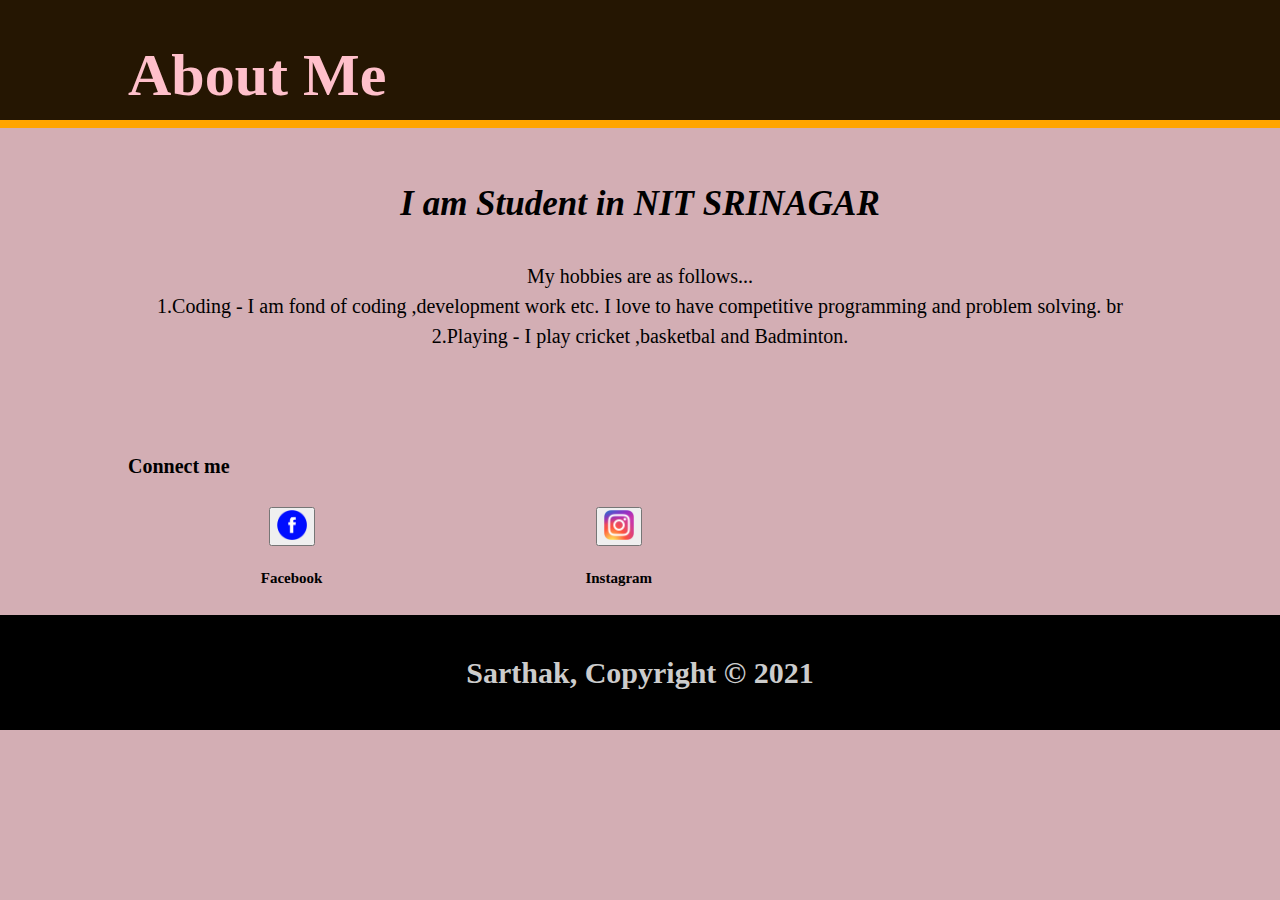
<file: about.html>
﻿<!DOCTYPE html>
<html lang="en">
<head>
  <meta charset="UTF-8">
  <meta http-equiv="X-UA-Compatible" content="IE=edge">
  <meta name="viewport" content="width=device-width, initial-scale=1.0">
  <meta name="description" content="About me page">
  <meta name="keywords" content="about me">
  <title>About Me</title>
  <link rel="stylesheet" href="style3.css">

</head>
<body>
  <header>
    <div class="container">
      <div id="branding">
        <h1>About Me</h1>
      </div>
    </div>
  </header>
    <section id="showcase">
      <div class="container">
        <h1>I am Student in NIT SRINAGAR</h1>
        <p>My hobbies are as follows... <br>
       1.Coding - I am fond of coding ,development work etc. I love to have competitive programming and problem solving. br
       2.Playing - I play cricket ,basketbal and Badminton.

    <!--  </div>
    
    </section>
    <section id="socialmedia">
      <div class="container"> -->
        <h2>Connect me</h2>
        <div class="box">
          <button type="submit" class="button-1">
            <img src="./img/facebook_logo.png" alt="">
          </button>
          <h3>Facebook</h3>
        </div>
        <div class="box">
          <button type="submit" class="button-2">
            <img src="./img/instagram.png" alt="">
          </button>
          <h3>Instagram</h3>
        </div>
      </div>
      <!-- <img src="./img/mb1.jpg" alt="eu"> -->
    </section>
      <footer>
        <p>Sarthak, Copyright &copy; 2021 </p>
      </footer>
 



</body>
</html>
</file>
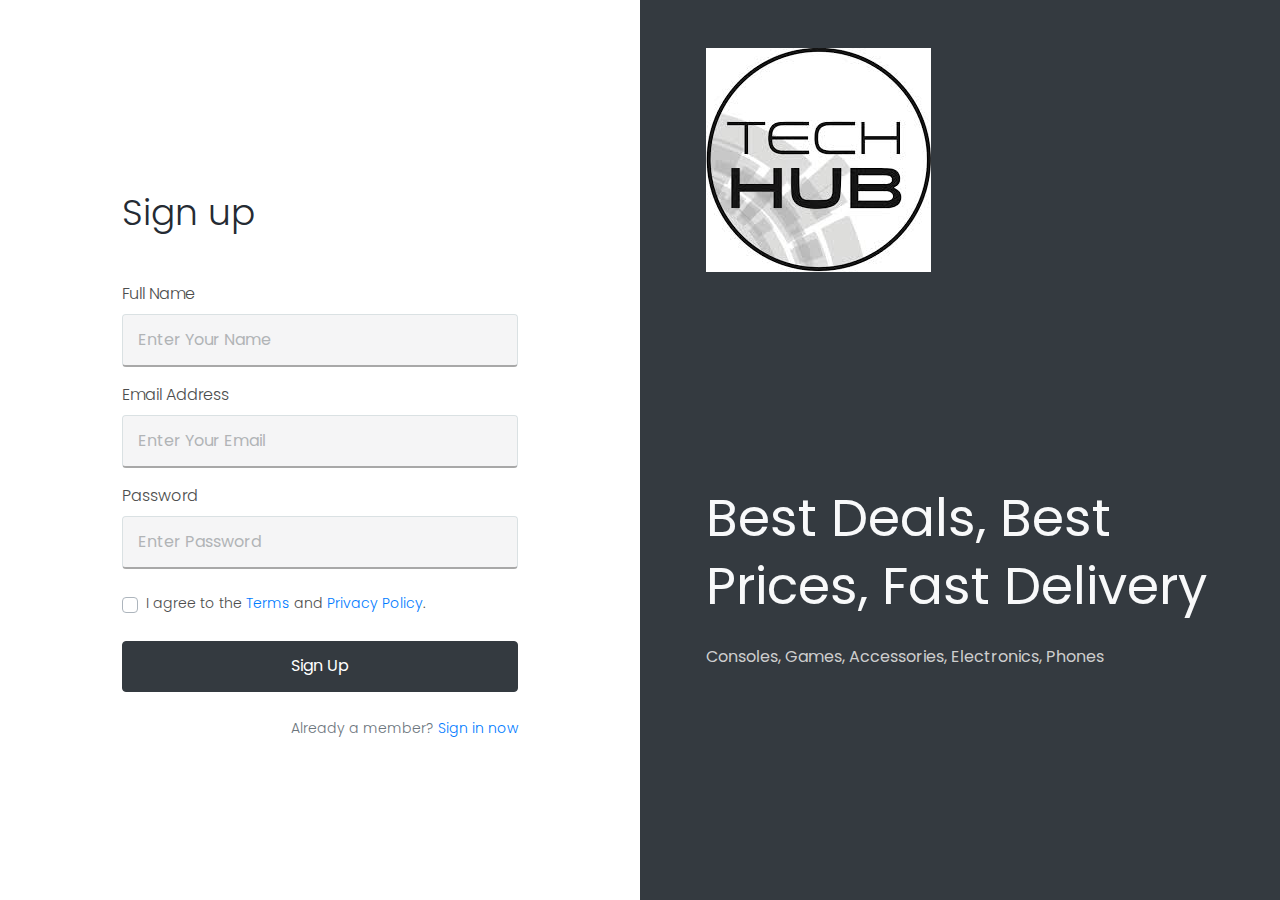
<file: register.html>
<html lang="en"><head>
    <meta charset="UTF-8">
    <meta http-equiv="X-UA-Compatible" content="IE=edge">
    <meta name="viewport" content="width=device-width, initial-scale=1, minimum-scale=1.0, shrink-to-fit=no">
    <link href="images/favicon.png" rel="icon">
    <title>Oxyy - Login and Register Form Html Template</title>
    <meta name="description" content="Login and Register Form Html Template">
    <meta name="author" content="harnishdesign.net">
    
    <!-- Web Fonts
    ========================= -->
    <link rel="stylesheet" href="https://fonts.googleapis.com/css?family=Poppins:100,200,300,400,500,600,700,800,900" type="text/css">
    
    <!-- Stylesheet
    ========================= -->
    <link rel="stylesheet" type="text/css" href="https://stackpath.bootstrapcdn.com/bootstrap/4.5.2/css/bootstrap.min.css">
    <link rel="stylesheet" type="text/css" href="https://stackpath.bootstrapcdn.com/font-awesome/4.7.0/css/font-awesome.min.css">
    <link rel="stylesheet" type="text/css" href="enhanced.css">
    <!-- Colors Css -->
    <link id="color-switcher" type="text/css" rel="stylesheet" href="#">
    </head>
    <body>
    <div id="main-wrapper" class="oxyy-login-register">
      <div class="container-fluid px-0">
        <div class="row no-gutters min-vh-100"> 
          <!-- Register Form
          ========================= -->
          <div class="col-md-6 d-flex flex-column align-items-center order-2 order-md-1">
            <div class="container pt-5">
              <div class="row">
                <div class="col-11 col-md-10 mx-auto">
                  
                </div>
              </div>
            </div>
            <div class="container my-auto py-5">
              <div class="row">
                <div class="col-11 col-md-10 col-lg-9 col-xl-8 mx-auto">
                  <h3 class="font-weight-300 text-9 mb-5">Sign up</h3>
                  <form id="registerForm" method="post">
                    <div class="form-group font-weight-300">
                      <label for="fullName">Full Name</label>
                      <input type="text" class="form-control bg-light" id="fullName" required="" placeholder="Enter Your Name">
                    </div>
                    <div class="form-group font-weight-300">
                      <label for="emailAddress">Email Address</label>
                      <input type="email" class="form-control bg-light" id="emailAddress" required="" placeholder="Enter Your Email">
                    </div>
                    <div class="form-group font-weight-300">
                      <label for="loginPassword">Password</label>
                      <input type="password" class="form-control bg-light" id="loginPassword" required="" placeholder="Enter Password">
                    </div>
                    <div class="form-group font-weight-300 mt-4">
                      <div class="form-check text-2 custom-control custom-checkbox">
                        <input id="agree" name="agree" class="custom-control-input" type="checkbox">
                        <label class="custom-control-label" for="agree">I agree to the <a href="#">Terms</a> and <a href="#">Privacy Policy</a>.</label>
                      </div>
                    </div>
                    <button class="btn btn-dark btn-block shadow-none font-weight-400 my-4" type="submit">Sign Up</button>
                  </form>
                  <p class="text-right text-2 text-muted font-weight-300">Already a member? <a class="btn-link font-weight-300" href="login-9.html">Sign in now</a></p>
                </div>
              </div>
            </div>
          </div>
          <!-- Register Form End --> 
          
          <!-- Welcome Text
          ========================= -->
          <div class="col-md-6 bg-dark order-1 order-md-2">
            <div class="container h-100 d-flex flex-column">
              <div class="row no-gutters">
                <div class="col-11 col-md-10 mx-auto">
                  <div class="logo mt-5 mb-5 mb-md-0"> <a class="d-flex" href="index.html" title="Oxyy"><img src="images/logo.png" alt="Oxyy"></a> </div>
                </div>
              </div>
              <div class="row no-gutters my-auto">
                <div class="col-11 col-md-10 mx-auto">
                  <h1 class="text-13 font-weight-400 mb-4 text-light">Best Deals, Best Prices, Fast Delivery</h1>
                  <p style="color: #cecece;">Consoles, Games, Accessories, Electronics, Phones</p>
                </div>
              </div>
            </div>
          </div>
          <!-- Welcome Text End --> 
        </div>
      </div>
    </div>
    
    <!-- Script --> 
    <script src="https://code.jquery.com/jquery-3.5.1.min.js" integrity="sha256-9/aliU8dGd2tb6OSsuzixeV4y/faTqgFtohetphbbj0=" crossorigin="anonymous"></script>
    <script src="https://stackpath.bootstrapcdn.com/bootstrap/4.5.2/js/bootstrap.min.js"></script> 
    <!-- <script src="https://cdnjs.cloudflare.com/ajax/libs/popper.js/2.6.0/umd/popper.min.js" integrity="sha512-BmM0/BQlqh02wuK5Gz9yrbe7VyIVwOzD1o40yi1IsTjriX/NGF37NyXHfmFzIlMmoSIBXgqDiG1VNU6kB5dBbA==" crossorigin="anonymous"></script> -->
    <!-- Style Switcher --> 
    <!-- <script src="js/switcher.min.js"></script>  -->
    <!-- <script src="js/theme.js"></script> -->
    
    </body></html>
</file>
<file: style3.css>
body { 
  font-family:Georgia, 'Times New Roman', Times, serif;
  font-size: 30px;
  line-height: 1.5;
  padding: 0;
  margin: 0;
  background-color: rgb(211, 174, 180);
  
}
.container {
  width: 80%;
  margin: auto;
  overflow: hidden;
}
/*header*/
header {
  background-color: rgb(37, 22, 2);
  color: pink;
  padding-top: 30px;
  min-height: 70px;
  border-bottom: orange 8px solid;
}
h1{
  text-align: center;
}
header a{
  color: white;
  text-decoration: none;
  text-transform: uppercase;
  font-size: 16px;
}
header ul{
  margin: 0;
  padding: 0;
 
}
header li{
  float: left;
  display: inline;
  padding: 0 50px 0 100px;
  list-style: none;
  
}
img{
  height: 10px;
}
header #branding{
  float: left;
}
header #branding h1{
  margin: 0;
}
header .current a{
  color: #e8491d;
  font-weight: bold;
}
header a:hover{
  color: #cccccc;
  font-weight: bold;
}

/*showcase*/
#showcase{
  min-height: 400px;
  
 /* background-image: justify;*/
  text-align: center;
  /*color: #cccccc;*/
 display: flex;

}
#showcase h1{
  margin-top: 50px;
  font-size: 35px;
  margin-bottom: 30px;
  font-style: oblique;
}
#showcase p{
  font-size: 20px;
  font-style: normal;
}
#showcase img{
  height: 24%;
 width: 24%;
}

/*#socialmedia{
margin-top: 20px;
}*/
/*#socialmedia*/ 
#showcase .box{
  float: left;
  text-align: center;
  width: 30%;
  padding: 10px;
  margin: unset;
}
/*#socialmedia */
#showcase .box img{
  width: 30px;
  height: 30px;
}
#showcase h2{
  text-align: left;
  font-size: 20px;
  margin-top: 100px;
}
#showcase h3{
  font-size: 15px;
}

footer {
  padding: 5px;
  margin-top: 0px;
  color: #cccccc;
  background-color: black;
  text-align: center;
  font-weight: bold;
}
</file>
<file: enhanced.css>
/*===========================================================

   Template Name: Oxyy - Login and Register Form Html Templates
   Author: Harnish Design
   Template URL: http://demo.harnishdesign.net/html/oxyy
   Author URL: https://themeforest.net/user/harnishdesign
   File Description : Main css file of the template
	
=================================================
  Table of Contents
=================================================

	1. Basic
	2. Helpers Classes
	3. Layouts
	4  Elements
		4.1 Hero Background
		4.2 Nav
		4.3 Tabs
		4.4 Video Play button
	5 Social Icons
	6 Extra
		6.1 Form
		6.2 Form Dark
		6.3 Form Border
		6.4 Form Border Light
		6.5 Vertical Multilple input group
		6.6 Other Bootstrap Specific

=======================================================*/
/* =================================== */
/*  1. Basic Style 
/* =================================== */
body, html {
    height: 100%;
  }
  
  body {
    background: #f1f3f6;
    color: #4c4d4d;
    font-family: "Poppins", sans-serif;
  }

input{
  border-bottom: solid 2px #00000057 !important;
}

  /*-------- Preloader --------*/
  
  @keyframes lds-ellipsis1 {
    0% {
      transform: scale(0);
    }
    100% {
      transform: scale(1);
    }
  }
  @keyframes lds-ellipsis3 {
    0% {
      transform: scale(1);
    }
    100% {
      transform: scale(0);
    }
  }
  @keyframes lds-ellipsis2 {
    0% {
      transform: translate(0, 0);
    }
    100% {
      transform: translate(24px, 0);
    }
  }
  form {
    padding: 0;
    margin: 0;
    display: inline;
  }
  
  img {
    vertical-align: inherit;
  }
  
  a, a:focus {
    color: #007bff;
    -webkit-transition: all 0.2s ease;
    transition: all 0.2s ease;
  }
  
  a:hover, a:active {
    color: #006adb;
    text-decoration: none;
    -webkit-transition: all 0.2s ease;
    transition: all 0.2s ease;
  }
  
  a:focus, a:active,
  .btn:active:focus,
  .btn:focus,
  button:focus,
  button:active {
    outline: none;
  }
  
  p {
    line-height: 1.8;
  }
  
  h1, h3 {
    color: #252b33;
    font-family: "Poppins", sans-serif;
  }
  
  /* =================================== */
  /*  2. Helpers Classes
  /* =================================== */
  /* Box Shadow */
  
  /* Border Radius */
  
  /* Border Size */
  
  /* Text Size */
  .oxyy-login-register .text-2 {
    font-size: 14px !important;
    font-size: 0.875rem !important;
  }
  .oxyy-login-register .text-9 {
    font-size: 36px !important;
    font-size: 2.25rem !important;
  }
  .oxyy-login-register .text-13 {
    font-size: 3.25rem !important;
  }
  @media (max-width: 1200px) {
    .oxyy-login-register .text-13 {
      font-size: calc(1.45rem + 2.4vw)  !important;
    }
  }
   .oxyy-login-register .text-13 {
    line-height: 1.3;
  }
  
  /* Line height */
  
  /* Font Weight */
  .oxyy-login-register .font-weight-300 {
    font-weight: 300 !important;
  }
  .oxyy-login-register .font-weight-400 {
    font-weight: 400 !important;
  }
  
  /* Opacity */
  
  /* Background light */
  
  /* Background Dark */
  .oxyy-login-register hr {
    border-top: 1px solid rgba(16, 85, 96, 0.1);
  }
  
  /* =================================== */
  /*  3. Layouts
  /* =================================== */
  #main-wrapper.oxyy-login-register {
    background: #fff;
  }
  @media (min-width: 1200px) {
    .oxyy-login-register .container {
      max-width: 1170px !important;
    }
  }
  
  /* =================================== */
  /*  4. Elements
  /* =================================== */
  /*=== 4.1 Hero Background ===*/
  
  /* 4.2 Nav */
  
  /*=== 4.3 Tabs ===*/
  
  /* 4.4 Video Play button */
  
  /* =================================== */
  /*  5. Social Icons
  /* =================================== */
  
  /* =================================== */
  /*  6. Extras
  /* =================================== */
  /* 6.1 Form */
  .oxyy-login-register .form-control {
    border-color: #dae1e3;
    font-size: 16px;
    color: #656565;
  }
  .oxyy-login-register .form-control.bg-light {
    background-color: #f5f5f6 !important;
  }
  .oxyy-login-register .form-control.border-light {
    border-color: #f5f5f6 !important;
  }
  .oxyy-login-register .form-control:not(.form-control-sm) {
    padding: .810rem .96rem;
    height: inherit;
  }
  .oxyy-login-register .form-control:focus {
    -webkit-box-shadow: 0 0 5px rgba(128, 189, 255, 0.5);
    box-shadow: 0 0 5px rgba(128, 189, 255, 0.5);
    border-color: #80bdff !important;
  }
  .oxyy-login-register .form-control::-webkit-input-placeholder {
    color: #b1b4b6;
  }
  .oxyy-login-register .form-control:-moz-placeholder {
    /* FF 4-18 */
    color: #b1b4b6;
  }
  .oxyy-login-register .form-control::-moz-placeholder {
    /* FF 19+ */
    color: #b1b4b6;
  }
  .oxyy-login-register .form-control:-ms-input-placeholder, .oxyy-login-register .form-control::-ms-input-placeholder {
    /* IE 10+ */
    color: #b1b4b6;
  }
  
  /* 6.2 Form Dark */
  
  /* 6.3 Form Border (Input with only bottom border)  */
  
  /* 6.4 Form Border Light (Input with only bottom border)  */
  
  /* 6.5 Vertical Multilple input group */
  
  /* 6.6 Other Bootstrap Specific */
  .oxyy-login-register .btn {
    padding: 0.8rem 2.6rem;
    font-weight: 500;
    -webkit-transition: all 0.5s ease;
    transition: all 0.5s ease;
  }
  .oxyy-login-register .btn-sm {
    padding: 0.5rem 1rem;
  }
  .oxyy-login-register .btn:not(.btn-link) {
    -webkit-box-shadow: 0px 5px 15px rgba(0, 0, 0, 0.15);
    box-shadow: 0px 5px 15px rgba(0, 0, 0, 0.15);
  }
  .oxyy-login-register .btn:not(.btn-link):hover {
    -webkit-box-shadow: 0px 5px 15px rgba(0, 0, 0, 0.3);
    box-shadow: 0px 5px 15px rgba(0, 0, 0, 0.3);
    -webkit-transition: all 0.5s ease;
    transition: all 0.5s ease;
  }
  @media (max-width: 575.98px) {
    .oxyy-login-register .btn:not(.btn-sm) {
      padding: .810rem 2rem;
    }
  }
   .oxyy-login-register .btn-link {
    color: #007bff !important;
  }
  .oxyy-login-register .btn-link:hover {
    color: #006adb !important;
  }
  
  .oxyy-login-register .custom-control-input:checked ~ .custom-control-label::before,
  .oxyy-login-register .custom-checkbox .custom-control-input:checked ~ .custom-control-label:before,
  .oxyy-login-register .custom-control-input:checked ~ .custom-control-label:before {
    background-color: #007bff;
    border-color: #007bff;
  }
</file>
